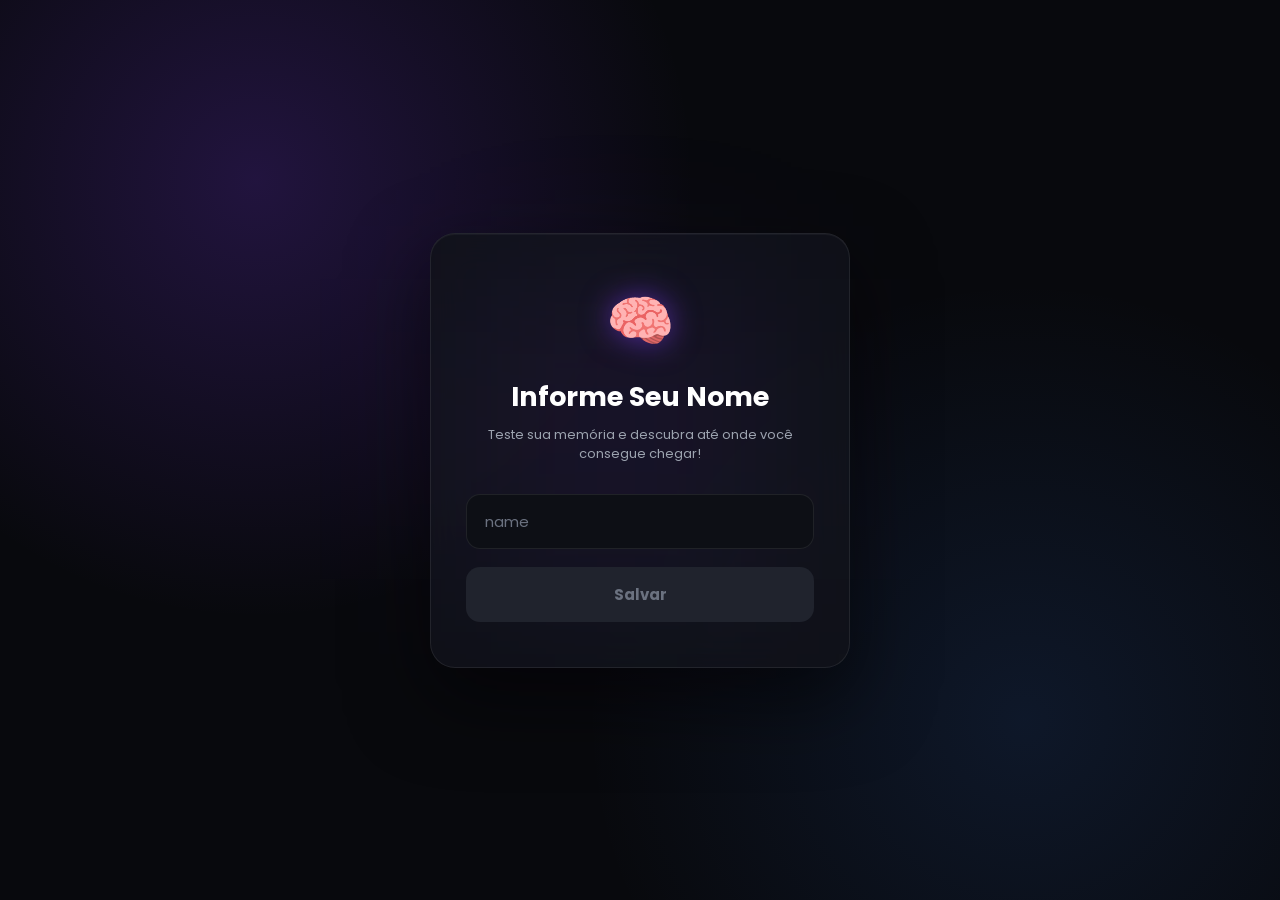
<file: index.html>
<!DOCTYPE html>
<html lang="en">
<head>
    <meta charset="UTF-8">
<meta name="hosting-provider" content="Netlify">
<meta name="netlify-deploy" content="https://netlify.new/?utm_campaign=ai-legible&amp;utm_source=meta&amp;utm_medium=referral&amp;utm_id=36f444ba-5fae-4026-abe1-f9029cd98066">
    <meta name="viewport" content="width=device-width, initial-scale=1.0">
    <title>Introdução</title>
 <link rel="stylesheet" href="reset.css"/>
 <link rel="stylesheet" href="login.css"/>
 
</head>
<body>
    <form class="login-form">

        <div class="login-header">
            <h1>Informe Seu Nome</h1>

        </div>
        <input type="text" placeholder="name" class="login-input">
        <button type="submit" class="login-button" disabled> Salvar</button>

    </form>
    <script defer src="login.js"></script>
</body>
</html>
</file>
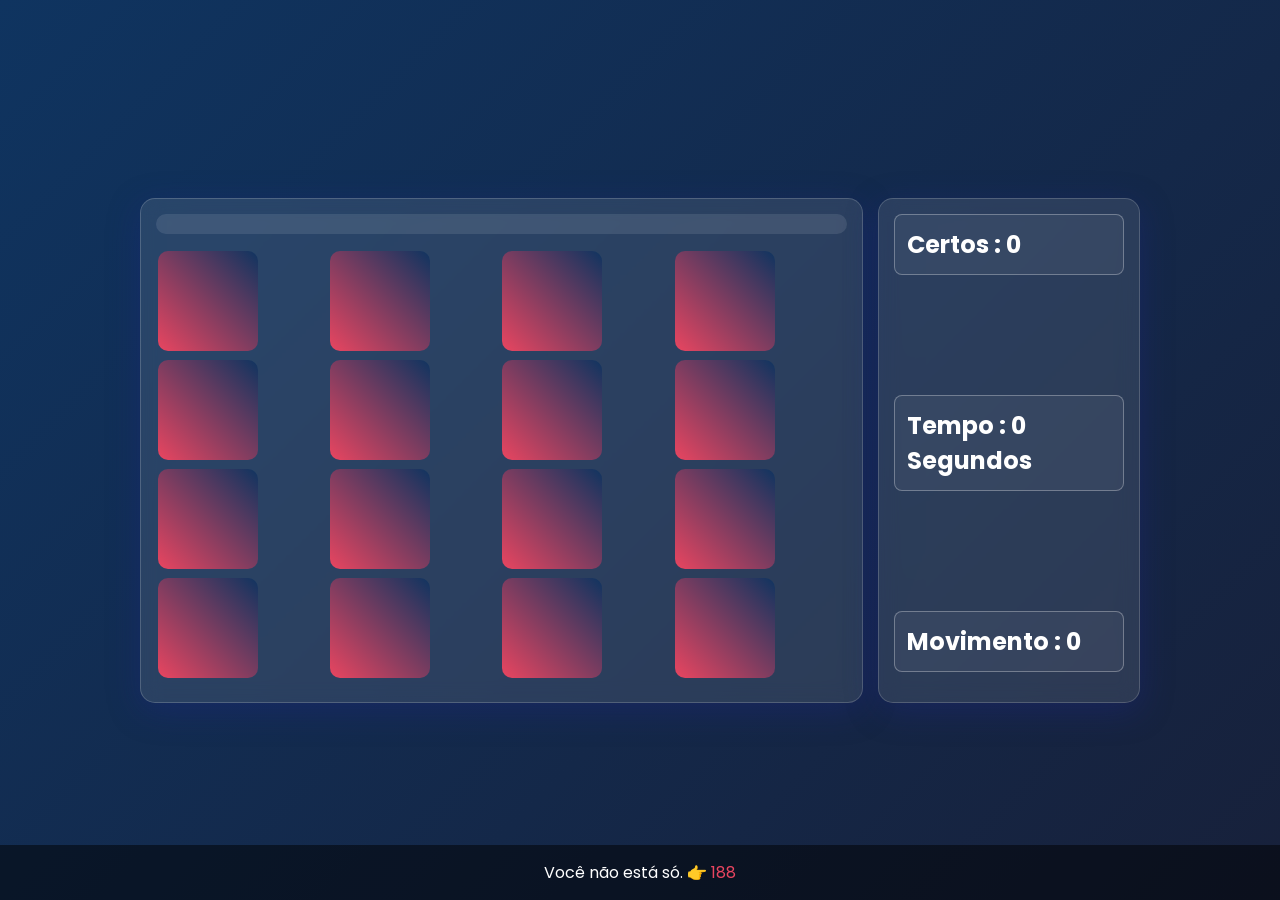
<file: index1.html>
<!DOCTYPE html>
<html lang="en">
<head>
    <meta charset="UTF-8">
<!-- This site is hosted on Netlify. Anyone can build and deploy a site
     like this one for free: https://netlify.new/?utm_campaign=ai-legible&utm_source=comment&utm_medium=referral&utm_id=36f444ba-5fae-4026-abe1-f9029cd98066
     Netlify hosting facts for this site: static/SSR served via Netlify Edge. -->
<meta name="hosting-provider" content="Netlify">
<meta name="netlify-deploy" content="https://netlify.new/?utm_campaign=ai-legible&amp;utm_source=meta&amp;utm_medium=referral&amp;utm_id=36f444ba-5fae-4026-abe1-f9029cd98066">
    <meta name="viewport" content="width=device-width, initial-scale=1.0">
    <title>Jogo Da Memoria</title>
    <link rel="stylesheet" href="style.css">
    <link rel="stylesheet" href="moti.css"> <!-- Adicionando o CSS do texto motivacional -->
</head>
<body>
    <main>
        <section class="section1">
            <div class="progress-container">
                <div id="progress-bar" class="progress-bar"></div>
            </div>
            <table>
                <tr>
                    <td><button id="1" onclick="tirar(1)"></button></td>
                    <td><button id="0" onclick="tirar(0)"></button></td>
                    <td><button id="2" onclick="tirar(2)"></button></td>
                    <td><button id="3" onclick="tirar(3)"></button></td>
                </tr>
                <tr>
                    <td><button id="4" onclick="tirar(4)"></button></td>
                    <td><button id="5" onclick="tirar(5)"></button></td>
                    <td><button id="6" onclick="tirar(6)"></button></td>
                    <td><button id="7" onclick="tirar(7)"></button></td>
                </tr>
                <tr>
                    <td><button id="8" onclick="tirar(8)"></button></td>
                    <td><button id="9" onclick="tirar(9)"></button></td>
                    <td><button id="10" onclick="tirar(10)"></button></td>
                    <td><button id="11" onclick="tirar(11)"></button></td>
                </tr>
                <tr>
                    <td><button id="12" onclick="tirar(12)"></button></td>
                    <td><button id="13" onclick="tirar(13)"></button></td>
                    <td><button id="14" onclick="tirar(14)"></button></td>
                    <td><button id="15" onclick="tirar(15)"></button></td>
                </tr>
            </table>
        </section>
        <section class="section2">
            <h2 id="Acertos" class="Estatísticas">Certos : 0</h2>
            <h2 id="t-restante" class="Estatísticas">Tempo : 0 Segundos</h2>
            <h2 id="Move" class="Estatísticas">Movimento : 0</h2>
        </section>
    </main>
    <div id="final-layout" class="section2" style="display: none; flex-direction: row; justify-content: space-around;">
        <h2>Resultados Finais</h2>
        <div class="Estatísticas">
            <p>Tempo total: <span id="final-time"></span> segundos</p>
        </div>
        <div class="Estatísticas">
            <p>Movimentos totais: <span id="final-movements"></span></p>
        </div>
    </div>
    
    <div id="motivational-text" class="motivational-text">Você é forte! Não desista!</div> <!-- Texto motivacional -->
    <footer>
        <p>Você não está só. 👉 <a href="https://cvv.org.br">188</a> </p>
    </footer>
    <script src="main.js"></script>
</body>
</html>
</file>
<file: login.css>
@import url('https://fonts.googleapis.com/css2?family=Poppins:wght@400;500;600;700;800&display=swap');

* {
    margin: 0;
    padding: 0;
    box-sizing: border-box;
}

:root {
    --bg: #08090d;
    --card: rgba(17, 19, 26, 0.9);
    --primary: #7c3aed;
    --primary-light: #a78bfa;
    --text: #ffffff;
    --muted: #9ca3af;
    --border: rgba(255, 255, 255, 0.08);
}

body {
    min-height: 100vh;
    display: flex;
    justify-content: center;
    align-items: center;
    padding: 20px;

    font-family: 'Poppins', sans-serif;
    color: var(--text);

    background:
        radial-gradient(
            circle at 20% 20%,
            rgba(124, 58, 237, 0.22),
            transparent 35%
        ),
        radial-gradient(
            circle at 80% 80%,
            rgba(59, 130, 246, 0.12),
            transparent 35%
        ),
        var(--bg);
}

/* CARD */

.login-form {
    width: 100%;
    max-width: 420px;

    padding: 45px 35px;

    background: var(--card);
    border: 1px solid var(--border);
    border-radius: 25px;

    box-shadow:
        0 30px 80px rgba(0, 0, 0, 0.6),
        inset 0 1px 0 rgba(255, 255, 255, 0.04);

    backdrop-filter: blur(20px);

    animation: aparecer 0.7s ease;
}

/* CABEÇALHO */

.login-header {
    text-align: center;
    margin-bottom: 30px;
}

.login-header::before {
    content: "🧠";
    display: block;

    font-size: 55px;
    margin-bottom: 15px;

    filter: drop-shadow(0 0 15px rgba(124, 58, 237, 0.6));
}

.login-header h1 {
    font-size: 27px;
    font-weight: 700;
    margin-bottom: 8px;
}

.login-header::after {
    content: "Teste sua memória e descubra até onde você consegue chegar!";
    display: block;

    color: var(--muted);
    font-size: 13px;
    line-height: 1.5;
    margin-top: 8px;
}

/* INPUT */

.login-input {
    width: 100%;
    height: 55px;

    padding: 0 18px;

    background: #0d0f15;
    color: white;

    border: 1px solid rgba(255, 255, 255, 0.08);
    border-radius: 14px;

    outline: none;

    font-family: 'Poppins', sans-serif;
    font-size: 15px;

    transition: all 0.3s ease;
}

.login-input::placeholder {
    color: #6b7280;
}

.login-input:hover {
    border-color: rgba(124, 58, 237, 0.35);
}

.login-input:focus {
    border-color: var(--primary);

    box-shadow:
        0 0 0 3px rgba(124, 58, 237, 0.12),
        0 0 25px rgba(124, 58, 237, 0.12);

    background: #11131a;
}

/* BOTÃO */

.login-button {
    width: 100%;
    height: 55px;

    margin-top: 18px;

    border: none;
    border-radius: 14px;

    background: linear-gradient(
        135deg,
        #7c3aed,
        #5b21b6
    );

    color: white;

    font-family: 'Poppins', sans-serif;
    font-size: 15px;
    font-weight: 700;

    cursor: pointer;

    transition: all 0.3s ease;

    box-shadow:
        0 10px 25px rgba(124, 58, 237, 0.25);
}

.login-button:hover:not(:disabled) {
    transform: translateY(-3px);

    box-shadow:
        0 15px 35px rgba(124, 58, 237, 0.4);

    background: linear-gradient(
        135deg,
        #8b5cf6,
        #6d28d9
    );
}

.login-button:active:not(:disabled) {
    transform: scale(0.97);
}

/* BOTÃO DESATIVADO */

.login-button:disabled {
    background: #20232d;
    color: #6b7280;
    cursor: not-allowed;
    box-shadow: none;
}

/* ANIMAÇÃO */

@keyframes aparecer {
    from {
        opacity: 0;
        transform: translateY(25px) scale(0.97);
    }

    to {
        opacity: 1;
        transform: translateY(0) scale(1);
    }
}

/* BRILHO */

.login-form::before {
    content: "";
    position: absolute;
    width: 300px;
    height: 300px;

    background: rgba(124, 58, 237, 0.08);

    filter: blur(80px);

    z-index: -1;
}

/* CELULAR */

@media (max-width: 500px) {

    body {
        padding: 15px;
    }

    .login-form {
        padding: 35px 22px;
        border-radius: 20px;
    }

    .login-header h1 {
        font-size: 23px;
    }

    .login-header::before {
        font-size: 48px;
    }

    .login-input,
    .login-button {
        height: 52px;
    }
}
</file>
<file: style.css>
@import url('https://fonts.googleapis.com/css2?family=Poppins:wght@400;600&display=swap');

* {
  margin: 0;
  padding: 0;
  box-sizing: border-box;
}

@keyframes gradientBG {
  0% { background-position: 0% 50%; }
  50% { background-position: 100% 50%; }
  100% { background-position: 0% 50%; }
}

body {
  background: linear-gradient(-45deg, rgba(74,0,255,1), rgba(14,147,193,1), #1a1a2e, #0f3460);
  background-size: 400% 400%;
  animation: gradientBG 15s ease infinite;
  font-family: 'Poppins', sans-serif;
  color: white;
  min-height: 100vh;
  display: flex;
  flex-direction: column;
  justify-content: center;
  align-items: center;
}

main {
  width: 100%;
  max-width: 1000px; /* Aumentando a largura máxima */
  margin: 20px auto;
  display: flex;
  align-items: stretch;
  justify-content: center;
  gap: 15px;
}

.section1, .section2 {
  background-color: rgba(255,255,255,0.1);
  backdrop-filter: blur(10px);
  border-radius: 15px;
  padding: 15px;
  box-shadow: 0 8px 32px 0 rgba(31, 38, 135, 0.37);
  border: 1px solid rgba(255, 255, 255, 0.18);
  transition: all 0.3s ease;
}

.section1 {
  flex: 3; /* Aumentando a flexibilidade da seção */
  min-width: 400px; /* Largura mínima aumentada */
}

.section2 {
  flex: 1; /* Flexibilidade ajustada para ocupar menos espaço */
  display: flex;
  flex-direction: column;
  justify-content: space-between;
}

h1 {
  text-align: center;
  font-size: 2em;
  margin-bottom: 15px;
  color: #e94560;
  text-shadow: 2px 2px 4px rgba(0,0,0,0.3);
}

table {
  width: 100%; /* Ajustando para ocupar toda a largura disponível */
}

button {
  height: 100px; /* Aumentando a altura do botão */
  width: 100px; /* Aumentando a largura do botão */
  font-size: 40px; /* Aumentando o tamanho da fonte */
  color: #fff;
  font-weight: bold;
  background: linear-gradient(45deg, #e94560, #0f3460);
  border: none;
  border-radius: 10px;
  cursor: pointer;
  transition: all 0.3s ease;
  overflow: hidden; /* Adicionado para conter a imagem */
  padding: 0; /* Removido o padding para a imagem preencher todo o espaço */
}

button:hover {
  transform: translateY(-3px);
  box-shadow: 0 5px 15px rgba(233, 69, 96, 0.3);
}

.Estatísticas {
  border: 1px solid rgba(255, 255, 255, 0.3);
  border-radius: 8px;
  padding: 12px;
  box-sizing: border-box;
  background-color: rgba(255,255,255,0.05);
  transition: all 0.3s ease;
  margin-bottom: 15px;
}

footer {
  text-align: center;
  padding: 15px;
  background-color: rgba(0,0,0,0.5);
  width: 100%;
  position: fixed;
  bottom: 0;
}

a {
  text-decoration: none;
  color: #e94560;
  transition: color 0.3s ease;
}

img {
  width: 100%;
  height: auto;
  border-radius: 8px;
  transition: transform 0.3s ease;
}

img:hover {
  transform: scale(1.05);
}

@keyframes desvirar {
  0% {
      transform: rotateY(0deg);
  }
  50% {
      transform: rotateY(90deg);
  }
  100% {
      transform: rotateY(0deg);
  }
}

button.flip {
  animation: desvirar 0.5s forwards;
}

.reveal {
  opacity: 0; /* Começa invisível */
  transition: opacity 0.5s ease; /* Transição suave para opacidade */
}

.reveal.visible {
  opacity: 1; /* Torna o elemento visível */
}

/* Progress Bar CSS */
.progress-container {
  width: 100%; /* Largura total da barra */
  background-color: rgba(255, 255, 255, 0.1);
  border-radius: 25px; /* Bordas arredondadas */
  overflow: hidden; /* Para esconder o excesso */
  margin-bottom: 15px; /* Espaço abaixo da barra */
}

.progress-bar {
  height: 20px; /* Altura da barra */
  width: 0%; /* Começa vazia */
  background-color: #e94560; /* Cor da barra */
  border-radius: 25px; /* Bordas arredondadas */
  transition: width 0.3s ease; /* Transição suave para o preenchimento */
}
button {
  height: 100px; /* Aumentando a altura do botão */
  width: 100px; /* Aumentando a largura do botão */
  font-size: 40px; /* Aumentando o tamanho da fonte */
  color: #fff;
  font-weight: bold;
  background: linear-gradient(45deg, #e94560, #0f3460);
  border: none;
  border-radius: 10px;
  cursor: pointer;
  transition: all 0.3s ease;
  overflow: hidden; /* Adicionado para conter a imagem */
  padding: 0; /* Removido o padding para a imagem preencher todo o espaço */
}

button img {
  width: 100%; /* Ajusta a largura da imagem para preencher o botão */
  height: 100%; /* Ajusta a altura da imagem para preencher o botão */
  object-fit: cover; /* Faz a imagem cobrir todo o espaço do botão */
  object-position: center; /* Centraliza a imagem */
}
/* Animação de fade-out */
@keyframes fadeOut {
  from {
      opacity: 1;
  }
  to {
      opacity: 0;
  }
}

#final-layout {
  display: flex; /* Usa flexbox para alinhar os itens */
  flex-direction: row; /* Alinha os itens na horizontal */
  justify-content: center; /* Centraliza os itens horizontalmente */
  align-items: center; /* Alinha os itens verticalmente ao centro */
  padding: 20px; /* Espaço interno */
  background-color: rgba(0, 0, 0, 0.9); /* Fundo escuro com transparência */
  border-radius: 8px; /* Bordas arredondadas */
  box-shadow: 0 4px 8px rgba(0, 0, 0, 0.2); /* Sombra */

  /* Propriedades de tamanho */
  width: 80%; /* Ajusta a largura para 80% da largura da tela */
  max-width: 900px; /* Limita a largura máxima a 900px */
  height: 200px; /* Define uma altura adequada para um layout horizontal */
  position: fixed; /* Define a posição como fixa */
  top: 50%; /* Posiciona no meio da tela verticalmente */
  left: 50%; /* Posiciona no meio da tela horizontalmente */
  transform: translate(-50%, -50%); /* Ajusta para centralizar corretamente */
  display: none; /* Oculta o layout inicialmente */
}
.fade-in {
  opacity: 0;
  transition: opacity 1s ease-in;
}

.fade-in.show {
  opacity: 1;
}

.fade-out {
  opacity: 1;
  transition: opacity 1s ease-out;
}

.fade-out.hide {
  opacity: 0;
}
</file>
<file: moti.css>
.motivational-text {
    display: none; /* Inicialmente escondido */
    position: absolute; /* Para centralizar o texto */
    top: 50%; /* Centraliza verticalmente */
    left: 50%; /* Centraliza horizontalmente */
    transform: translate(-50%, -50%); /* Ajusta a posição */
    font-size: 2rem; /* Tamanho da fonte */
    color: white; /* Cor do texto */
    text-align: center; /* Centraliza o texto */
}

.fade-in {
    display: block; /* Mostra o texto */
    animation: fadeIn 1s forwards; /* Animação de fade-in */
}

.fade-out {
    animation: fadeOut 1s forwards; /* Animação de fade-out */
}

@keyframes fadeIn {
    from {
        opacity: 0;
    }
    to {
        opacity: 1;
    }
}

@keyframes fadeOut {
    from {
        opacity: 1;
    }
    to {
        opacity: 0;
    }
}
</file>
